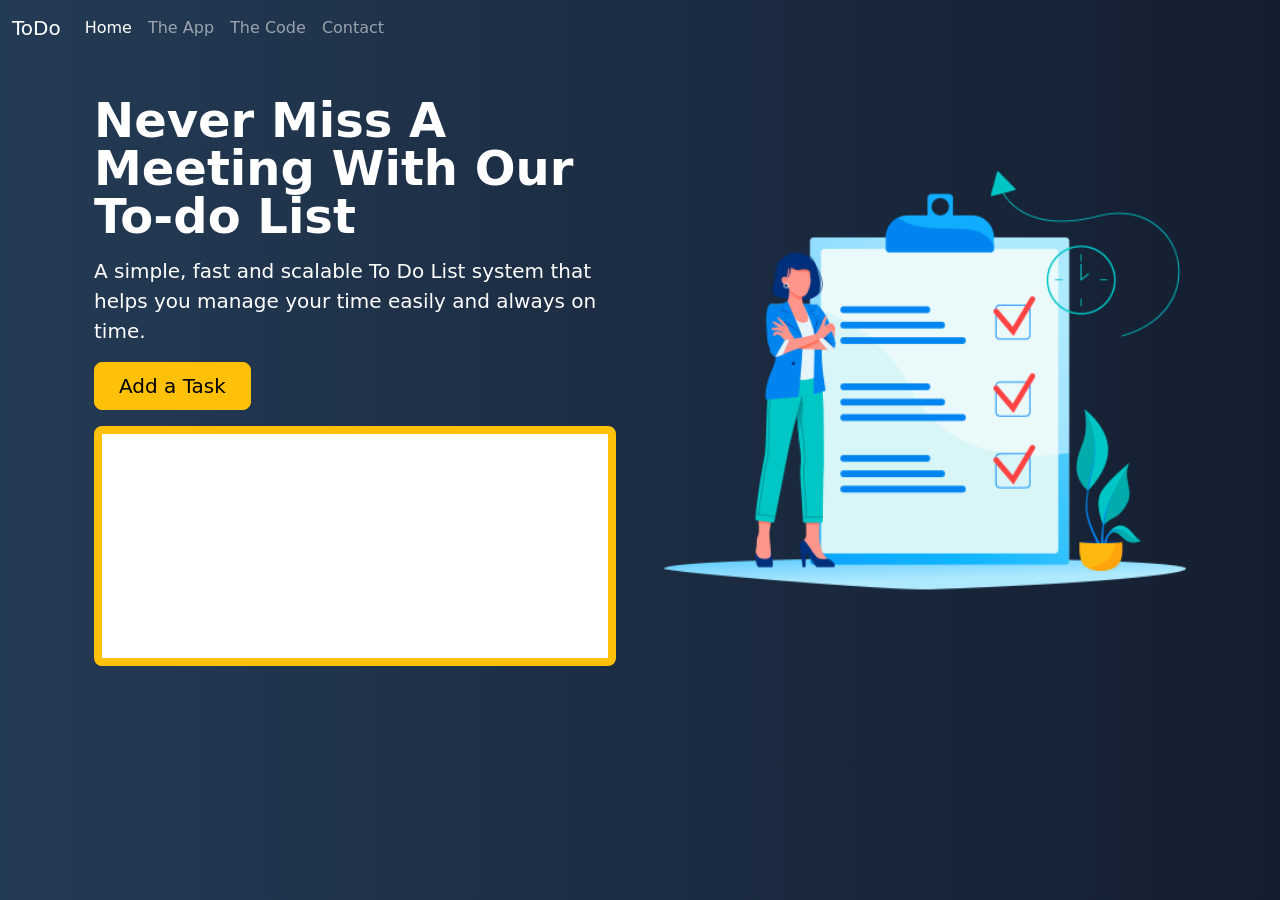
<file: index.html>
<!doctype html>
<html lang="en">

<head>
    <title>First Project v2</title>
    <!-- Required meta tags -->
    <meta charset="utf-8">
    <meta name="viewport" content="width=device-width, initial-scale=1, shrink-to-fit=no">

    <!-- Bootstrap CSS -->
    <link href="https://cdn.jsdelivr.net/npm/bootstrap@5.0.0/dist/css/bootstrap.min.css" rel="stylesheet"
        integrity="sha384-wEmeIV1mKuiNpC+IOBjI7aAzPcEZeedi5yW5f2yOq55WWLwNGmvvx4Um1vskeMj0" crossorigin="anonymous">

        <link href="css/site.css" rel="stylesheet">
    <!-- Convert this to an external style sheet -->
    
</head>

<body>
    <nav class="navbar navbar-expand-md navbar-dark fixed-top">
        <div class="container-fluid">
            <a class="navbar-brand" href="#">ToDo</a>
            <button class="navbar-toggler" type="button" data-bs-toggle="collapse" data-bs-target="#navbarCollapse"
                aria-controls="navbarCollapse" aria-expanded="false" aria-label="Toggle navigation">
                <span class="navbar-toggler-icon"></span>
            </button>
            <div class="collapse navbar-collapse" id="navbarCollapse">
                <ul class="navbar-nav me-auto mb-2 mb-md-0">
                    <li class="nav-item">
                        <a class="nav-link active" aria-current="page" href="index.html">Home</a>
                    </li>
                    <li class="nav-item">
                        <a class="nav-link" href="#">The App</a>
                    </li>
                    <li class="nav-item">
                        <a class="nav-link" href="#">The Code</a>
                    </li>
                    <li class="nav-item">
                        <a class="nav-link" href="contact.html">Contact</a>
                    </li>
                </ul>
            </div>
        </div>
    </nav>
    <!-- ======= Hero Section ======= -->
    <main id="hero">
        <div class="container col-xxl-8 px-4 py-5">
            <div class="row flex-lg-row-reverse align-items-center g-5 py-5">
                <div class="col-10 col-sm-8 col-lg-6">
                    <img src="/img/ToDoList.png"
                        class="d-block mx-lg-auto img-fluid" alt="Bootstrap Themes" width="700" height="500"
                        loading="lazy">
                </div>
                <div class="col-lg-6">
                    <h1 class="display-5 fw-bold lh-1 mb-3">Never Miss A Meeting With Our To-do List</h1>
                    <p class="lead">A simple, fast and scalable To Do List system that helps you manage your time easily
                        and always on time.
                    </p>
                    <div class="d-grid gap-2 d-md-flex justify-content-md-start">
                        <button type="button" onclick="addTask()" class="btn btn-warning btn-lg px-4 me-md-2">Add a Task</button>
                    </div>
                    <div class="taskContainer off-bottom" id="taskItems">
                        <div class="scrollbox">
                          <ul id="list" class="list list-group"></ul>
                        </div>
                    </div>
                    
                    
                </div>
            </div>
        </div>
    </main>
    <!-- Bootstrap JS -->
    <script src="https://cdn.jsdelivr.net/npm/bootstrap@5.0.0/dist/js/bootstrap.bundle.min.js"
        integrity="sha384-p34f1UUtsS3wqzfto5wAAmdvj+osOnFyQFpp4Ua3gs/ZVWx6oOypYoCJhGGScy+8" crossorigin="anonymous">
    </script>
    <script src="js/site.js"></script> 
</body>

</html>
</file>
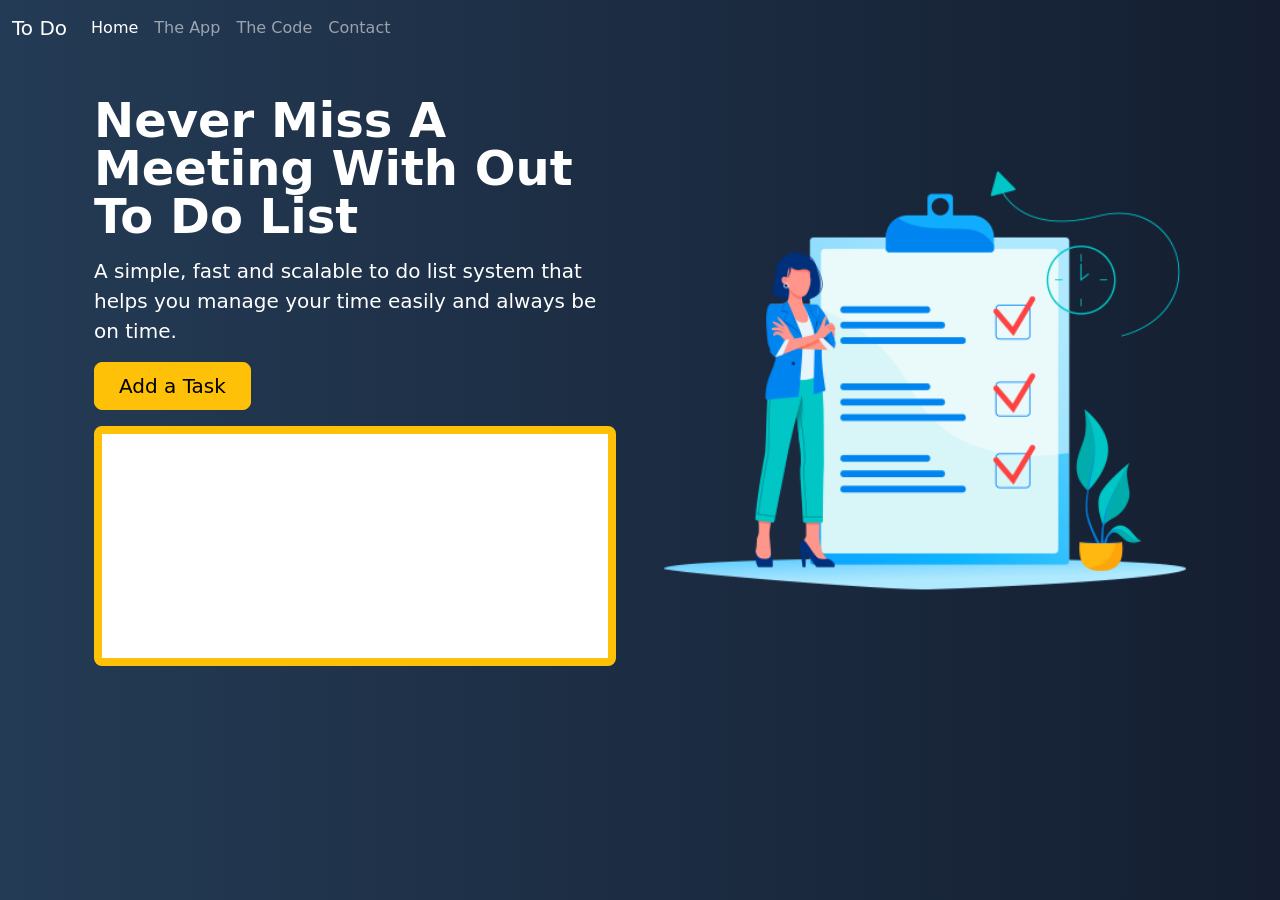
<file: Index.html>
<!doctype html>
<html lang="en">

<head>
    <title>First Project v2</title>
    <!-- Required meta tags -->
    <meta charset="utf-8">
    <meta name="viewport" content="width=device-width, initial-scale=1, shrink-to-fit=no">
    
    <!-- Bootstrap CSS -->
    <link href="https://cdn.jsdelivr.net/npm/bootstrap@5.1.1/dist/css/bootstrap.min.css" rel="stylesheet"
        integrity="sha384-F3w7mX95PdgyTmZZMECAngseQB83DfGTowi0iMjiWaeVhAn4FJkqJByhZMI3AhiU" crossorigin="anonymous">
        <link rel="stylesheet" href="css/site.css">
    <!-- Convert this to an external style sheet -->
   
</head>

<body>
    <nav class="navbar navbar-expand-md navbar-dark fixed-top">
        <div class="container-fluid">
            <a class="navbar-brand" href="Index.html">To Do</a>
            <button class="navbar-toggler" type="button" data-bs-toggle="collapse" data-bs-target="#navbarCollapse"
                aria-controls="navbarCollapse" aria-expanded="false" aria-label="Toggle navigation">
                <span class="navbar-toggler-icon"></span>
            </button>
            <div class="collapse navbar-collapse" id="navbarCollapse">
                <ul class="navbar-nav me-auto mb-2 mb-md-0">
                    <li class="nav-item">
                        <a class="nav-link active" aria-current="page" href="Index.html">Home</a>
                    </li>
                    <li class="nav-item">
                        <a class="nav-link" href="#">The App</a>
                    </li>
                    <li class="nav-item">
                        <a class="nav-link" href="#">The Code</a>
                    </li>
                    <li class="nav-item">
                        <a class="nav-link " href="contact.html">Contact</a>
                    </li>
                </ul>
            </div>
        </div>
    </nav>
    <!-- ======= Hero Section ======= -->
    <main id="hero">
        <div class="container col-xxl-8 px-4 py-5">
            <div class="row flex-lg-row-reverse align-items-center g-5 py-5">
                <div class="col-10 col-sm-8 col-lg-6">
                    <img src="img/ToDoList.png"
                        class="d-block mx-lg-auto img-fluid" alt="Bootstrap Themes" width="700" height="500"
                        loading="lazy">
                </div>
                <div class="col-lg-6">
                    <h1 class="display-5 fw-bold lh-1 mb-3">Never Miss A Meeting With Out To Do List</h1>
                    <p class="lead">A simple, fast and scalable to do list system that helps you manage your time easily
                        and always be on time.
                    </p>
                    <div class="d-grid gap-2 d-md-flex justify-content-md-start">
                        <button type="button" onclick="addTask()" class="btn btn-warning btn-lg px-4 me-md-2">Add a Task</button>
                        <!-- <button type="button" class="btn btn-outline-warning btn-lg px-4">About</button> -->
                    </div>

                    <div class="taskContainer off-bottom" id="taskItems">
                        <div class="scrollbox">
                          <ul id="list" class="list list-group"></ul>
                        </div>
                    </div>

                </div>
            </div>
        </div>
    </main>
    <!-- Bootstrap JS -->
    <script src="https://cdn.jsdelivr.net/npm/bootstrap@5.1.1/dist/js/bootstrap.bundle.min.js"
        integrity="sha384-/bQdsTh/da6pkI1MST/rWKFNjaCP5gBSY4sEBT38Q/9RBh9AH40zEOg7Hlq2THRZ" crossorigin="anonymous">
    </script>
    <script src="js/site.js"></script>
</body>

</html>
</file>
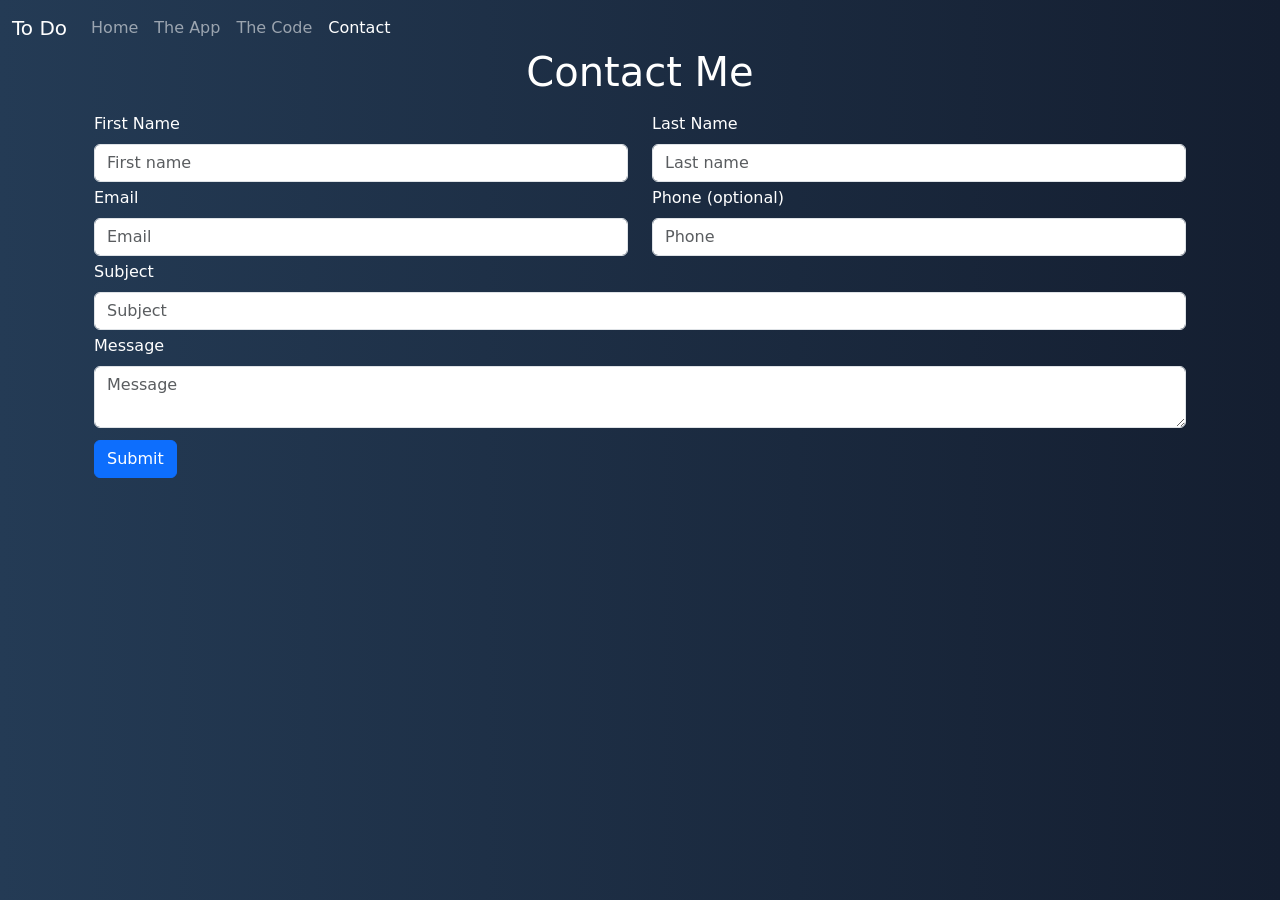
<file: contact.html>
<!doctype html>
<html lang="en">

<head>
    <title>First Project v2</title>
    <!-- Required meta tags -->
    <meta charset="utf-8">
    <meta name="viewport" content="width=device-width, initial-scale=1, shrink-to-fit=no">

    <!-- Bootstrap CSS -->
    <link href="https://cdn.jsdelivr.net/npm/bootstrap@5.1.1/dist/css/bootstrap.min.css" rel="stylesheet"
        integrity="sha384-F3w7mX95PdgyTmZZMECAngseQB83DfGTowi0iMjiWaeVhAn4FJkqJByhZMI3AhiU" crossorigin="anonymous">

    <!-- Convert this to an external style sheet -->
    <link rel="stylesheet" href="css/site.css">
</head>

<body>
    <nav class="navbar navbar-expand-md navbar-dark fixed-top">
        <div class="container-fluid">
            <a class="navbar-brand" href="Index.html">To Do</a>
            <button class="navbar-toggler" type="button" data-bs-toggle="collapse" data-bs-target="#navbarCollapse"
                aria-controls="navbarCollapse" aria-expanded="false" aria-label="Toggle navigation">
                <span class="navbar-toggler-icon"></span>
            </button>
            <div class="collapse navbar-collapse" id="navbarCollapse">
                <ul class="navbar-nav me-auto mb-2 mb-md-0">
                    <li class="nav-item">
                        <a class="nav-link " aria-current="page" href="Index.html">Home</a>
                    </li>
                    <li class="nav-item">
                        <a class="nav-link" href="#">The App</a>
                    </li>
                    <li class="nav-item">
                        <a class="nav-link" href="#">The Code</a>
                    </li>
                    <li class="nav-item">
                        <a class="nav-link active" href="contact.html">Contact</a>
                    </li>
                </ul>
            </div>
        </div>
    </nav>
    <!-- ======= Hero Section ======= -->
    <main id="hero">
        <div class="container col-xxl-8 px-4 py-5">
           <h1 class="text-center mb-3">Contact Me</h1>
           <form name="ToDo-ContactForm" method="post" data-netlify-recaptcha="true" data-netlify="true" >
               <div class="row mb-1">
                   <div class="col">
                       <label class="form-label">First Name</label>
                       <input type="text" name="firstName" class="form-control" placeholder="First name"
                           aria-label="First name" required>
                   </div>
                   <div class="col">
                       <label class="form-label">Last Name</label>
                       <input type="text" name="lastName" class="form-control" placeholder="Last name"
                           aria-label="Last name" required>
                   </div>
               </div>
               <div class="row mb-1">
                   <div class="col">
                       <label class="form-label">Email</label>
                       <input type="email" name="email" class="form-control" placeholder="Email"
                           aria-label="Email" required>
                   </div>
                   <div class="col">
                       <label class="form-label">Phone (optional)</label>
                       <input type="text" name="phone" class="form-control" placeholder="Phone"
                           aria-label="Phone">
                   </div>
               </div>
               <div class="row mb-1">
                   <div class="col">
                       <label class="form-label">Subject</label>
                       <input type="text" name="subject" class="form-control" placeholder="Subject"
                           aria-label="Subject" required>
                   </div>
               </div>
               <div class="row mb-1">
                   <div class="col">
                       <label class="form-label">Message</label>
                       <textarea type="text" name="message" class="form-control" placeholder="Message"
                           aria-label="Message" required></textarea>
                   </div>
               </div>
               <div data-netlify-recaptcha="true"></div>
               <button type="submit" class="btn btn-primary mt-2">Submit</button>
           </form>
        </div>
    </main>
    <!-- Bootstrap JS -->
    <script src="https://cdn.jsdelivr.net/npm/bootstrap@5.1.1/dist/js/bootstrap.bundle.min.js"
        integrity="sha384-/bQdsTh/da6pkI1MST/rWKFNjaCP5gBSY4sEBT38Q/9RBh9AH40zEOg7Hlq2THRZ" crossorigin="anonymous">
    </script>
    <script src="js/site.js"></script>
</body>

</html>
</file>
<file: css/site.css>
body,
html {
    color: white;
    height: 100%;
}

#hero {
    min-height: 100vh;
    background: #141E30;
    /* fallback for old browsers */
    background: -webkit-linear-gradient(to right, #243B55, #141E30);
    /* Chrome 10-25, Safari 5.1-6 */
    background: linear-gradient(to right, #243B55, #141E30);
    /* W3C, IE 10+/ Edge, Firefox 16+, Chrome 26+, Opera 12+, Safari 7+ */
}

.taskContainer {
    background-color: white;
    border: solid .5em #ffc107;
    border-radius: .5em;
    box-sizing: border-box;
    flex: 0 0 30%;
    height: 240px;
    margin-top: 1em;
    overflow: auto;
}


#taskItems {
    overflow: hidden;
    position: relative;

}

#taskItems .scrollbox {
    height: 100%;
    overflow: auto;
}


.list {
    list-style: none;
    margin: 0;
    padding: 0;
}

.item {
    background-color: lightgray;
    color: #212121;
    margin: .25em;
    padding: .5em;
}
</file>
